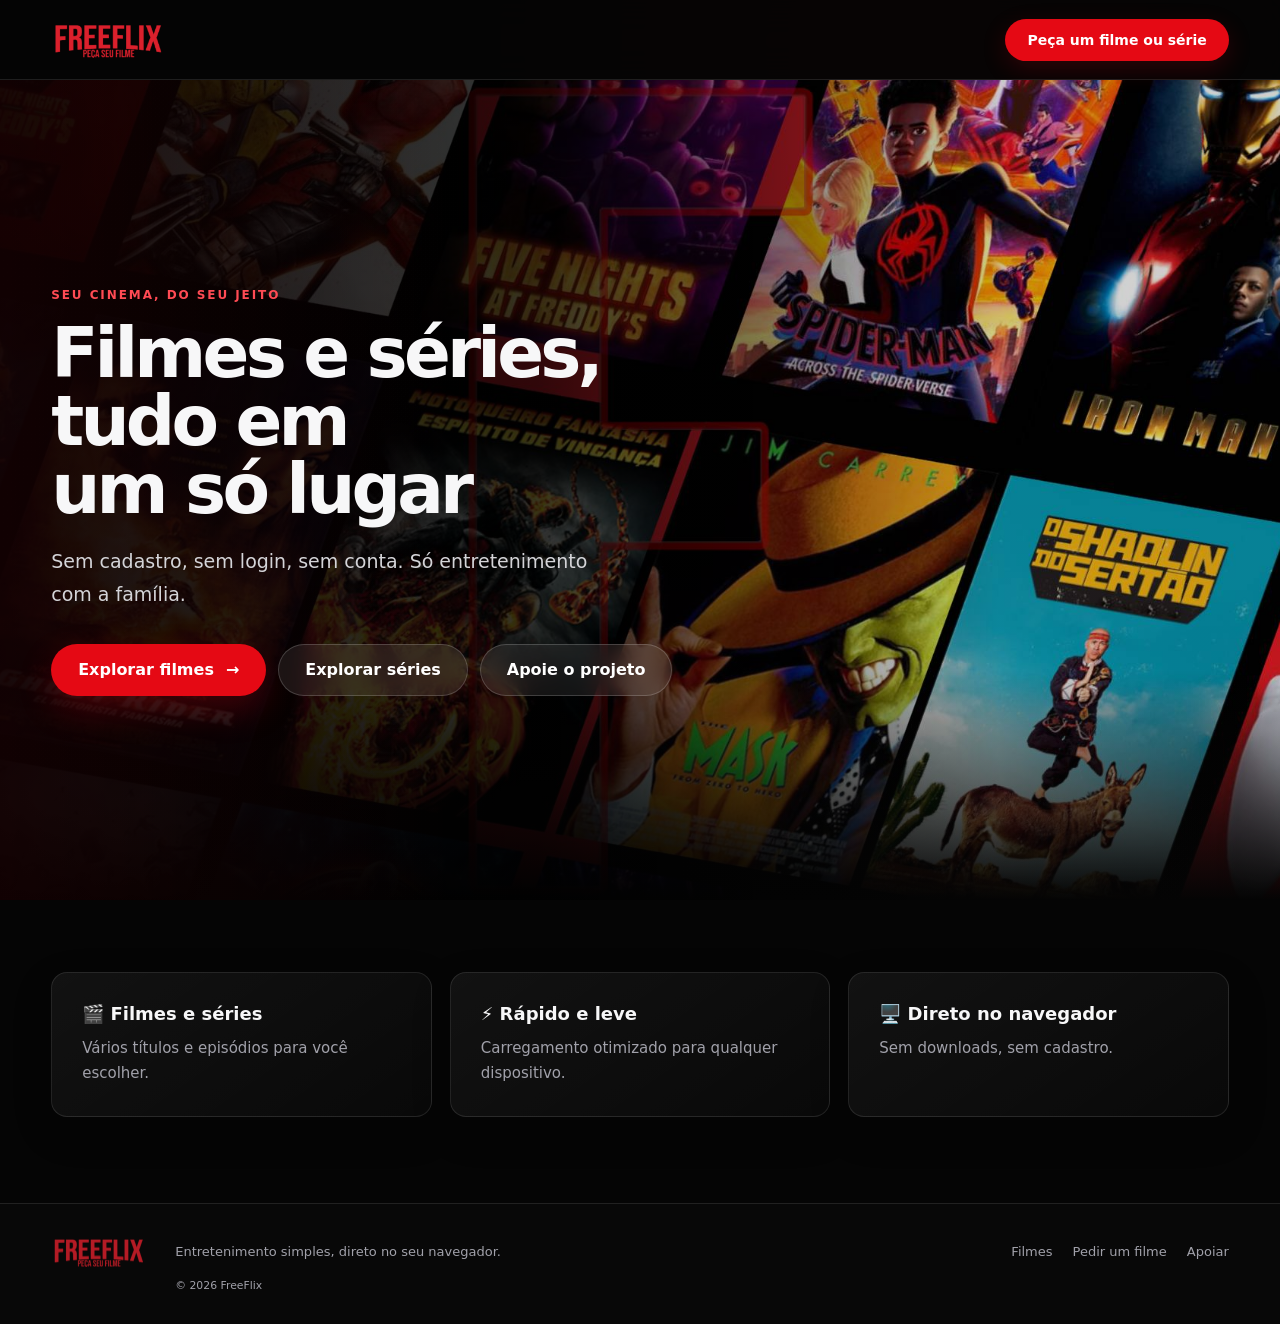
<file: index.html>
<!DOCTYPE html>

<html lang="pt-BR">
<head>
<meta charset="utf-8"/>
<meta content="width=device-width, initial-scale=1.0" name="viewport"/>
<title>FreeFlix | Filmes e Séries Online</title>
<meta name="description" content="Encontre filmes e séries para assistir online no FreeFlix, sem cadastro e direto no navegador."/>
<!-- FAVICON -->

<link href="assets/css/base.css" rel="stylesheet"/><link href="assets/css/header.css" rel="stylesheet"/><link href="assets/css/index.css" rel="stylesheet"/><link href="assets/css/footer.css" rel="stylesheet"/><link href="favicon.ico" rel="icon" type="image/x-icon"/></head>
<body data-page="index"><a class="skip-link" href="#conteudo">Ir para o conteúdo</a><div id="header-slot"></div>

<main id="conteudo"><section class="hero">
<div class="hero-content">
<span class="eyebrow">Seu cinema, do seu jeito</span>
<h1>Filmes e séries, tudo em um só lugar</h1>
<p>
        Sem cadastro, sem login, sem conta.
        Só entretenimento com a família.
      </p>
<div class="hero-buttons">
<a class="button-primary" href="filmes.html">Explorar filmes <span aria-hidden="true">→</span></a>
<a class="button-secondary" href="series.html">Explorar séries</a>
<a class="button-secondary" href="apoio.html">Apoie o projeto</a>
</div>
</div>
</section></main>
<section class="info">
<div>
<h3>🎬 Filmes e séries</h3>
<p>Vários títulos e episódios para você escolher.</p>
</div>
<div>
<h3>⚡ Rápido e leve</h3>
<p>Carregamento otimizado para qualquer dispositivo.</p>
</div>
<div>
<h3>🖥️ Direto no navegador</h3>
<p>Sem downloads, sem cadastro.</p>
</div>
</section>

<div id="footer-slot"></div><script src="assets/js/include.js"></script></body>
</html>
</file>
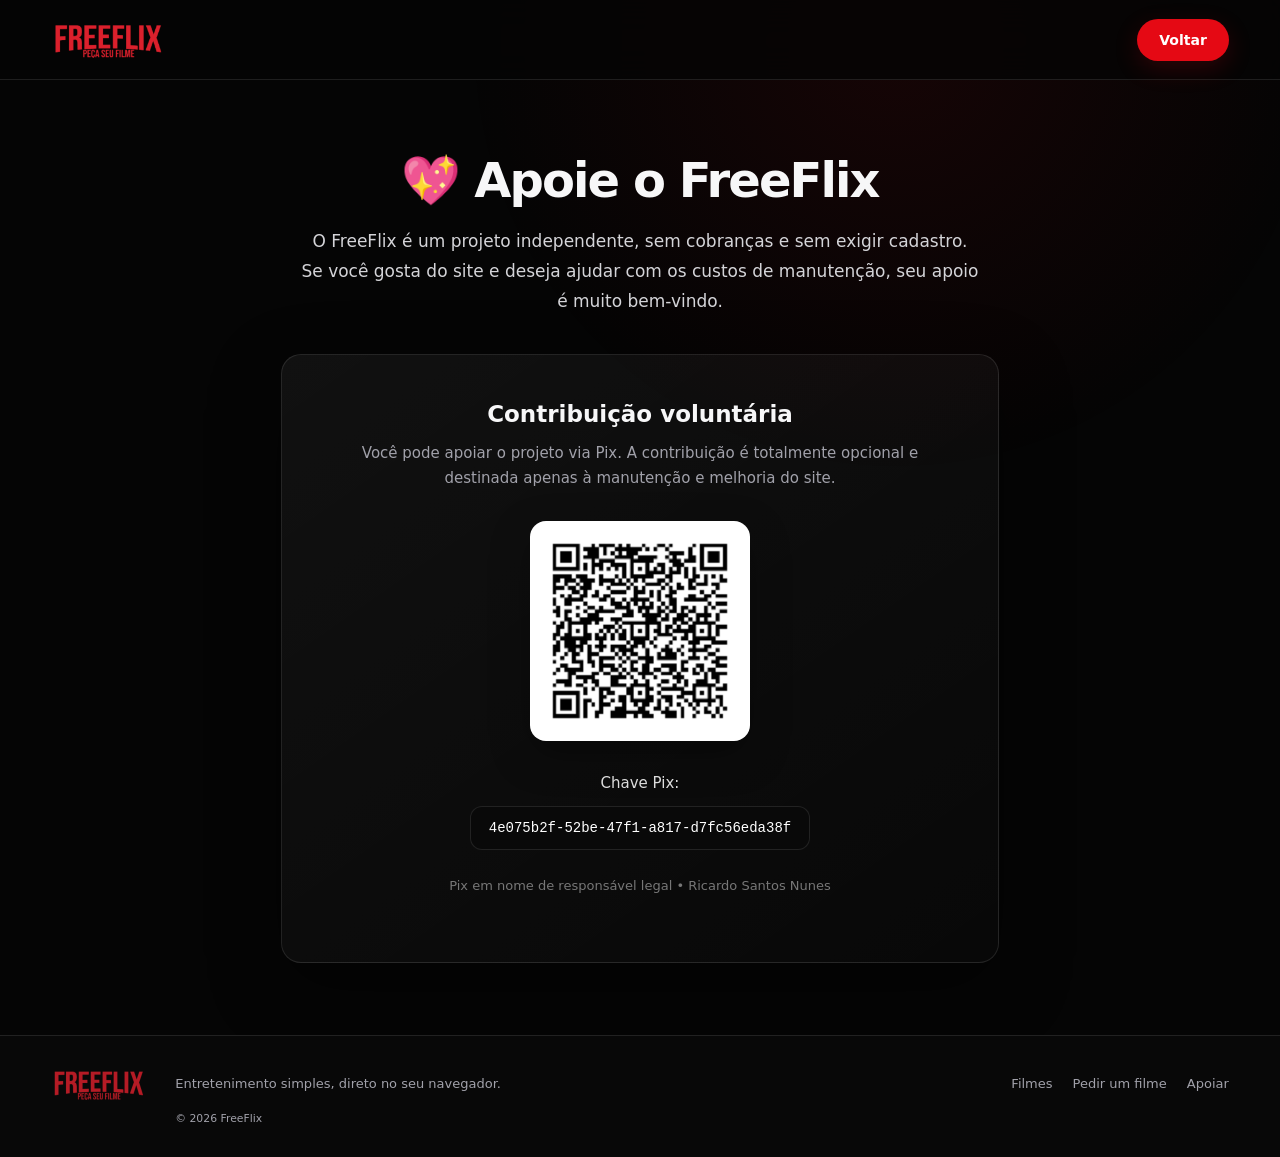
<file: apoio.html>
<!DOCTYPE html>

<html lang="pt-BR">
<head>
<meta charset="utf-8"/>
<meta content="width=device-width, initial-scale=1.0" name="viewport"/>
<title>Apoie o FreeFlix</title>
<meta name="description" content="Ajude voluntariamente na manutenção e melhoria do projeto FreeFlix."/>
<!-- FAVICON -->
<link href="assets/css/base.css" rel="stylesheet"/><link href="assets/css/header.css" rel="stylesheet"/><link href="assets/css/apoio.css" rel="stylesheet"/><link href="assets/css/footer.css" rel="stylesheet"/><link href="favicon.ico" rel="icon" type="image/x-icon"/></head>
<body data-page="apoio"><a class="skip-link" href="#conteudo">Ir para o conteúdo</a><div id="header-slot"></div>
<main class="content" id="conteudo">
<h1>💖 Apoie o FreeFlix</h1>
<p>
      O FreeFlix é um projeto independente,
      sem cobranças e sem exigir cadastro.
      Se você gosta do site e deseja ajudar com os custos de manutenção,
      seu apoio é muito bem-vindo.
    </p>
<div class="support-box">
<h2>Contribuição voluntária</h2>
<p>
        Você pode apoiar o projeto via Pix.
        A contribuição é totalmente opcional e destinada apenas
        à manutenção e melhoria do site.
      </p>
<img alt="QR Code Pix para apoiar o FreeFlix" class="qr" src="assets/img/pix-qrcode.png" width="220" height="220"/>
<p style="color:#ddd; margin-bottom:10px;">Chave Pix:</p>
<div class="pix-key">
        4e075b2f-52be-47f1-a817-d7fc56eda38f
      </div>
<p style="font-size:13px; color:#777; margin-top:25px;">
        Pix em nome de responsável legal • Ricardo Santos Nunes
      </p>
</div>
</main>
<div id="footer-slot"></div><script src="assets/js/include.js"></script></body>
</html>
</file>
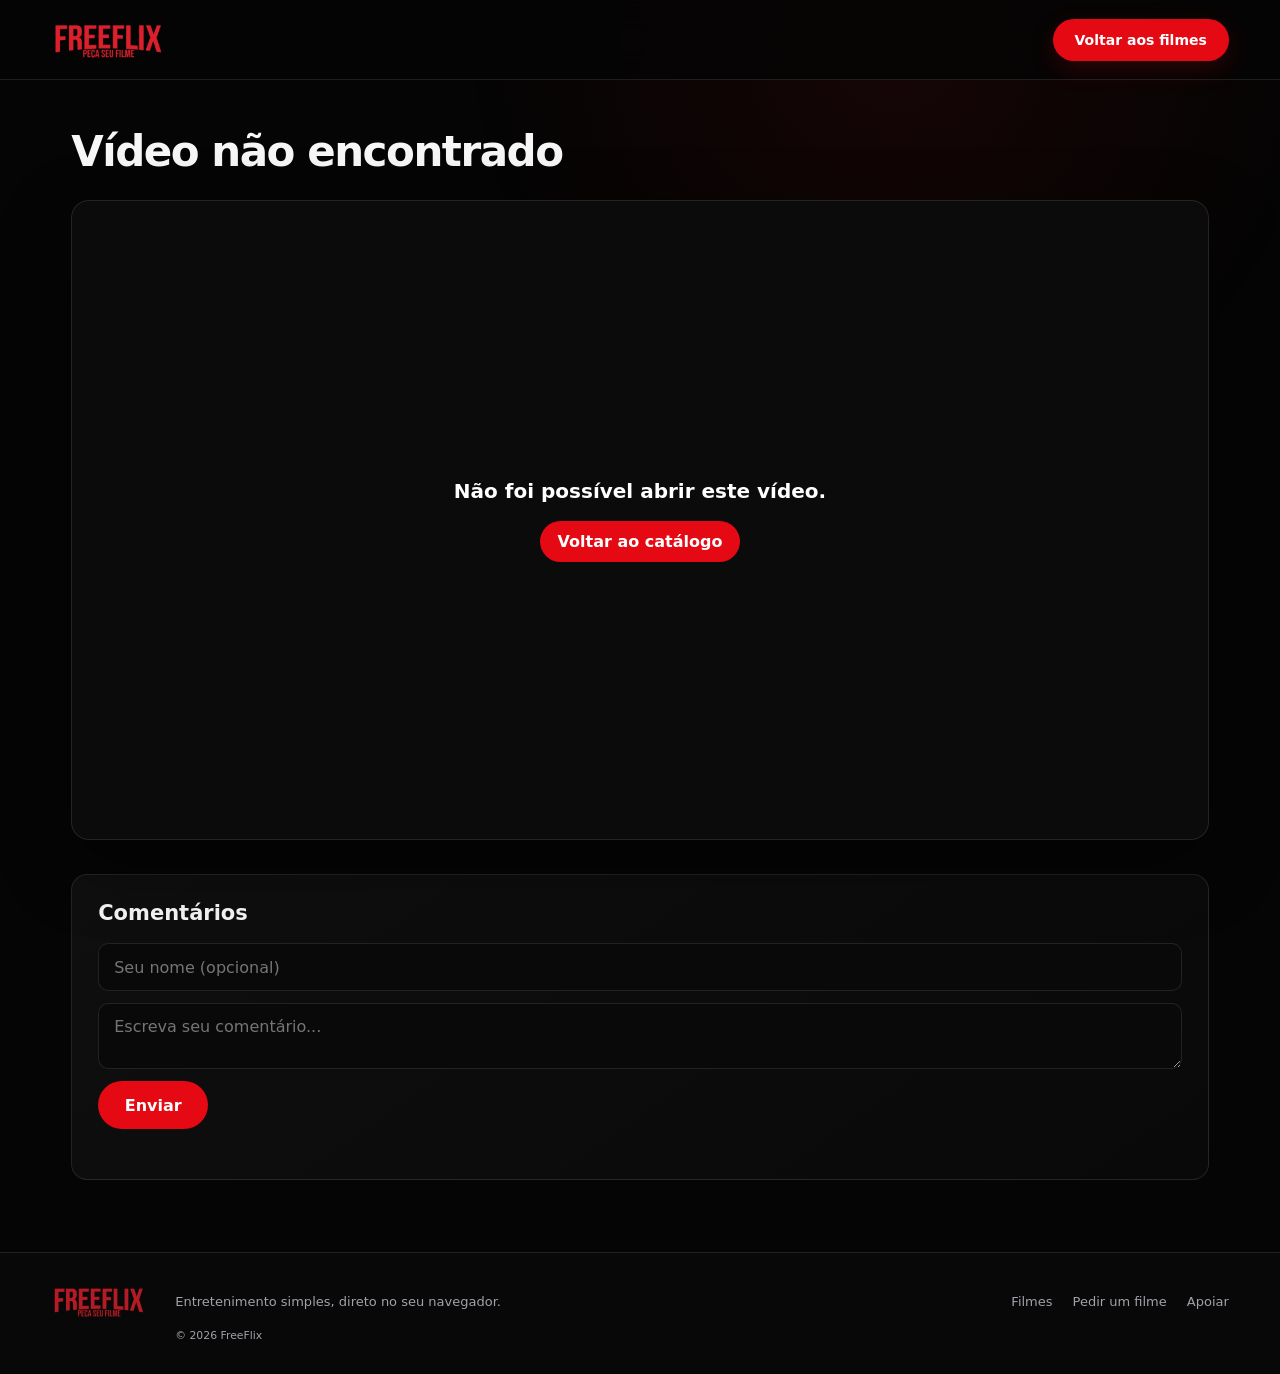
<file: player.html>
<!DOCTYPE html>

<html lang="pt-BR">
<head>
<meta charset="utf-8"/>
<meta content="width=device-width, initial-scale=1.0" name="viewport"/>
<title>Player | FreeFlix</title>
<meta name="description" content="Assista ao título selecionado no player do FreeFlix."/>

<link href="assets/css/base.css" rel="stylesheet"/><link href="assets/css/header.css" rel="stylesheet"/><link href="assets/css/player.css" rel="stylesheet"/><link href="assets/css/footer.css" rel="stylesheet"/><link href="favicon.ico" rel="icon" type="image/x-icon"/></head>
<body data-page="player"><a class="skip-link" href="#conteudo">Ir para o player</a><div id="header-slot"></div>

<main class="hero" id="conteudo">
<h1 class="titulo-filme" id="tituloFilme">Carregando...</h1>
<div class="player-wrapper">
<iframe allow="autoplay; encrypted-media; fullscreen; picture-in-picture" allowfullscreen id="playerIframe" name="Player" referrerpolicy="strict-origin-when-cross-origin" scrolling="no" title="Player de vídeo"></iframe>
</div>
<div class="comentarios-box">
<h2 class="comentarios-titulo">Comentários</h2>
<div class="comentarios-form">
<input id="nomeComentario" maxlength="25" placeholder="Seu nome (opcional)" type="text"/>
<textarea id="textoComentario" maxlength="300" placeholder="Escreva seu comentário..."></textarea>
<button id="btnEnviarComentario">Enviar</button>
</div>
<div class="comentarios-lista" id="listaComentarios"></div>
</div>
</main>

<div id="footer-slot"></div>
<script src="assets/js/include.js?v=4"></script>
<script type="module" src="assets/js/player.js?v=4"></script>
</body>
</html>
</file>
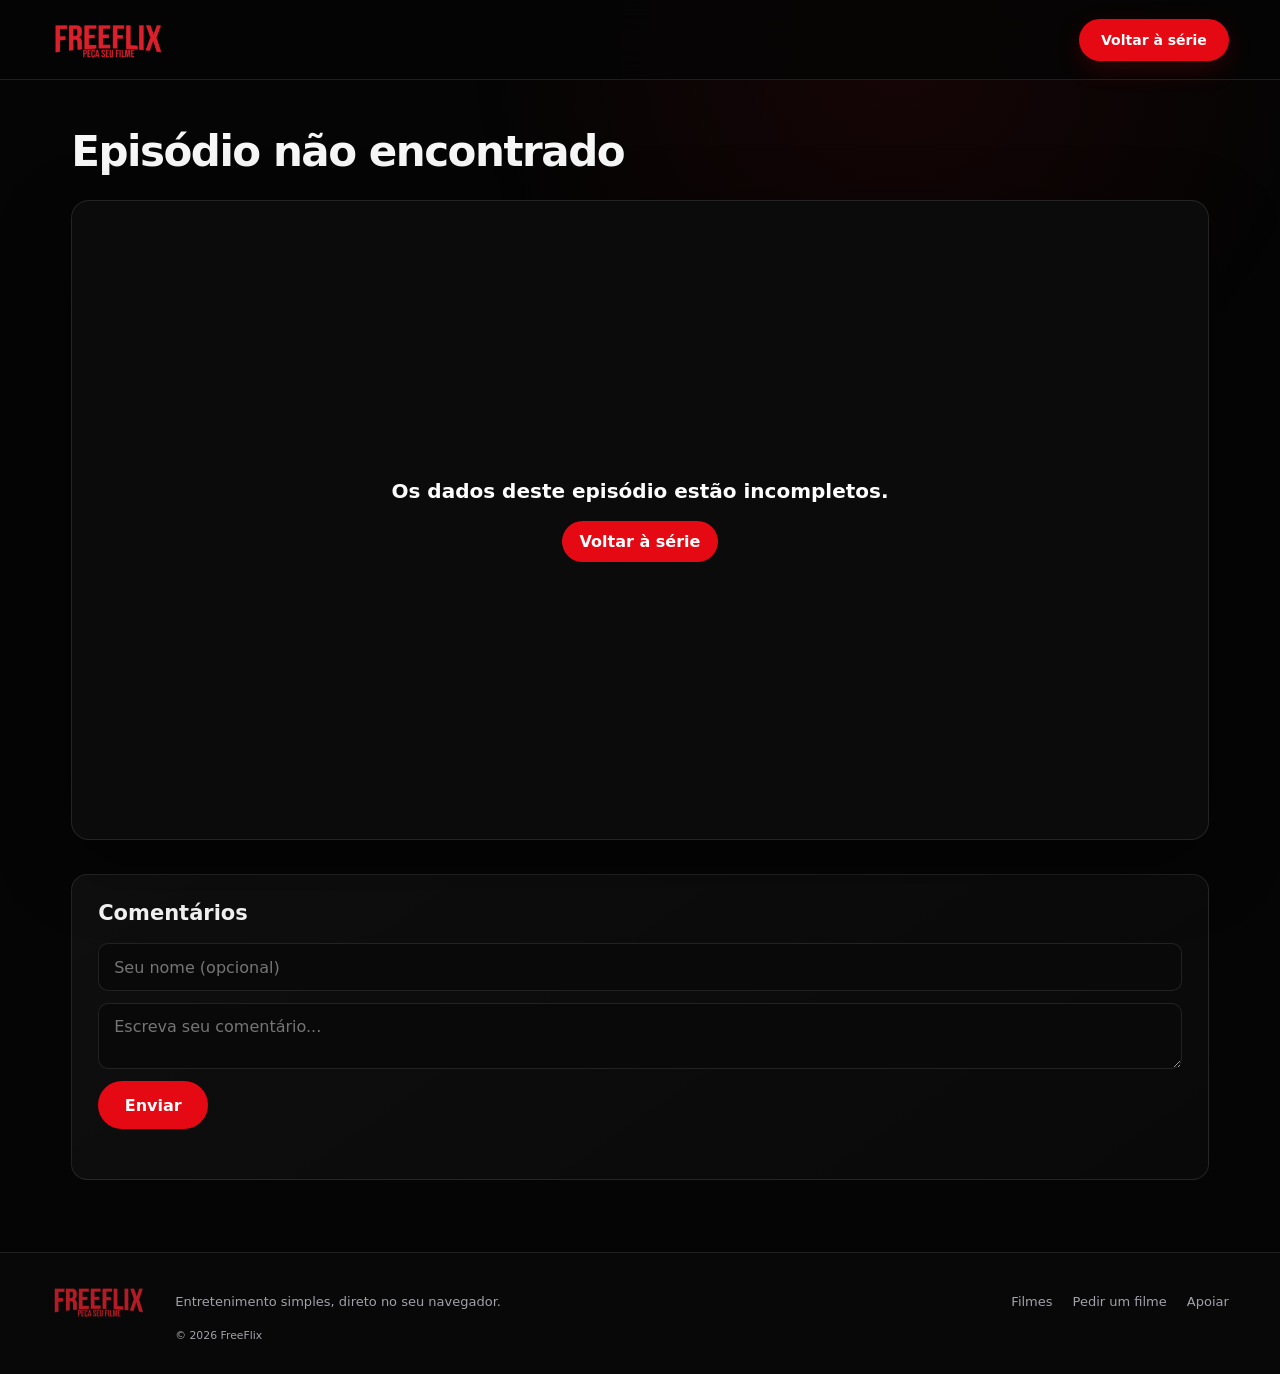
<file: serie-player.html>
<!DOCTYPE html>
<html lang="pt-BR">
<head>
<meta charset="utf-8"/>
<meta content="width=device-width, initial-scale=1.0" name="viewport"/>
<title>Player de série | FreeFlix</title>
<meta name="description" content="Assista ao episódio selecionado no player de séries do FreeFlix."/>
<link href="assets/css/base.css" rel="stylesheet"/>
<link href="assets/css/header.css" rel="stylesheet"/>
<link href="assets/css/player.css" rel="stylesheet"/>
<link href="assets/css/footer.css" rel="stylesheet"/>
<link href="favicon.ico" rel="icon" type="image/x-icon"/>
</head>
<body data-page="serie-player">
<a class="skip-link" href="#conteudo">Ir para o player</a>
<div id="header-slot"></div>

<main class="hero" id="conteudo">
  <h1 class="titulo-filme" id="tituloFilme">Carregando...</h1>
  <div class="player-wrapper">
    <iframe allow="autoplay; encrypted-media; fullscreen; picture-in-picture" allowfullscreen id="playerIframe" name="Player" referrerpolicy="strict-origin-when-cross-origin" scrolling="no" title="Player do episódio"></iframe>
  </div>
  <div class="comentarios-box">
    <h2 class="comentarios-titulo">Comentários</h2>
    <div class="comentarios-form">
      <input id="nomeComentario" maxlength="25" placeholder="Seu nome (opcional)" type="text"/>
      <textarea id="textoComentario" maxlength="300" placeholder="Escreva seu comentário..."></textarea>
      <button id="btnEnviarComentario">Enviar</button>
    </div>
    <div class="comentarios-lista" id="listaComentarios"></div>
  </div>
</main>

<div id="footer-slot"></div>
<script src="assets/js/include.js?v=4"></script>
<script src="assets/js/serie-player.js?v=4"></script>
</body>
</html>
</file>
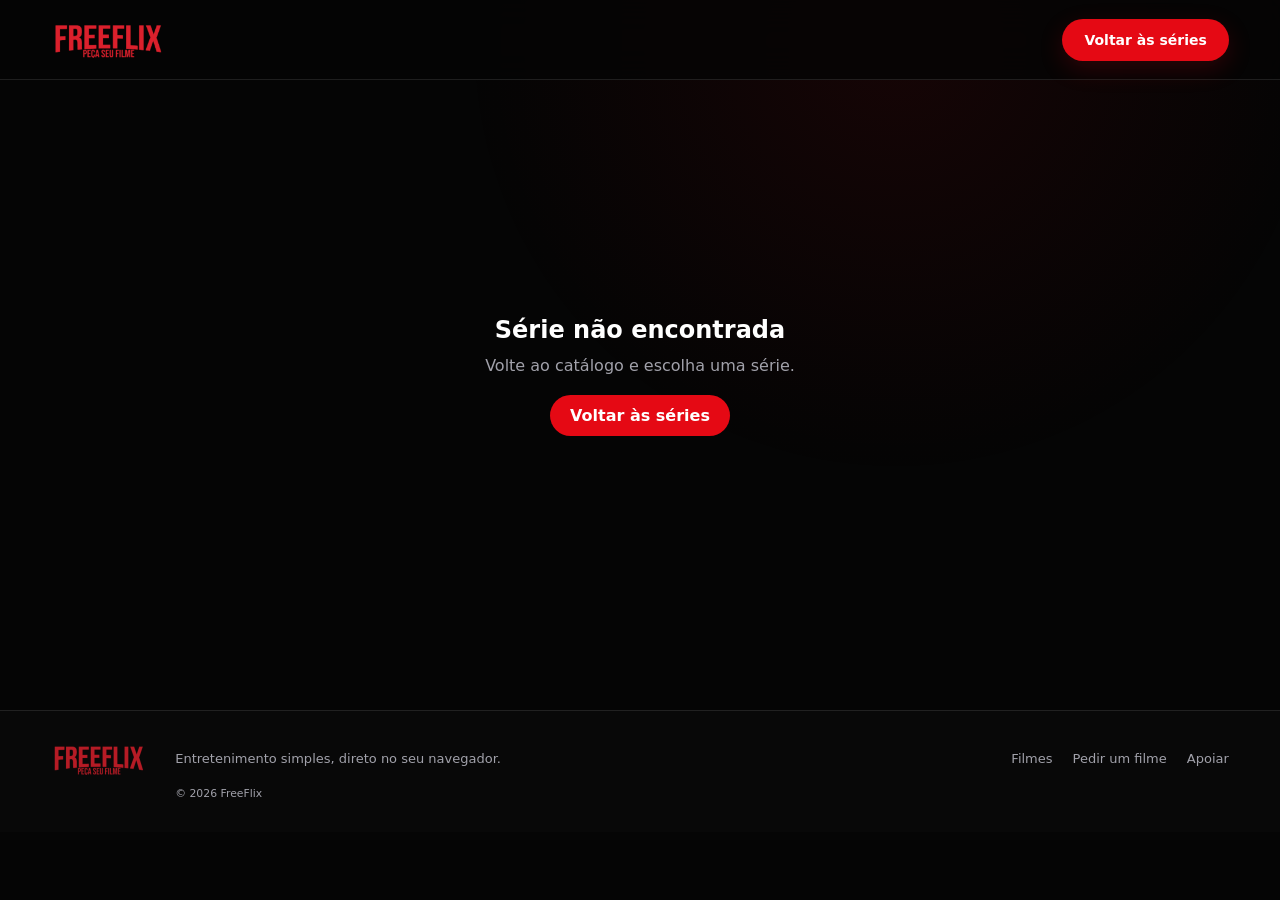
<file: serie.html>
<!DOCTYPE html>
<html lang="pt-BR">
<head>
<meta charset="utf-8"/>
<meta content="width=device-width, initial-scale=1.0" name="viewport"/>
<title>Série | FreeFlix</title>
<meta name="description" content="Escolha uma temporada e um episódio para assistir no FreeFlix."/>
<link href="assets/css/base.css" rel="stylesheet"/>
<link href="assets/css/header.css" rel="stylesheet"/>
<link href="assets/css/serie.css" rel="stylesheet"/>
<link href="assets/css/footer.css" rel="stylesheet"/>
<link href="favicon.ico" rel="icon" type="image/x-icon"/>
</head>
<body data-page="serie">
<a class="skip-link" href="#conteudo">Ir para os episódios</a>
<div id="header-slot"></div>
<main id="conteudo" class="serie-page" aria-live="polite" aria-busy="true">
  <div class="serie-loading">Carregando série…</div>
</main>
<div id="footer-slot"></div>
<script src="assets/js/include.js?v=4"></script>
<script src="assets/js/serie.js?v=4"></script>
</body>
</html>
</file>
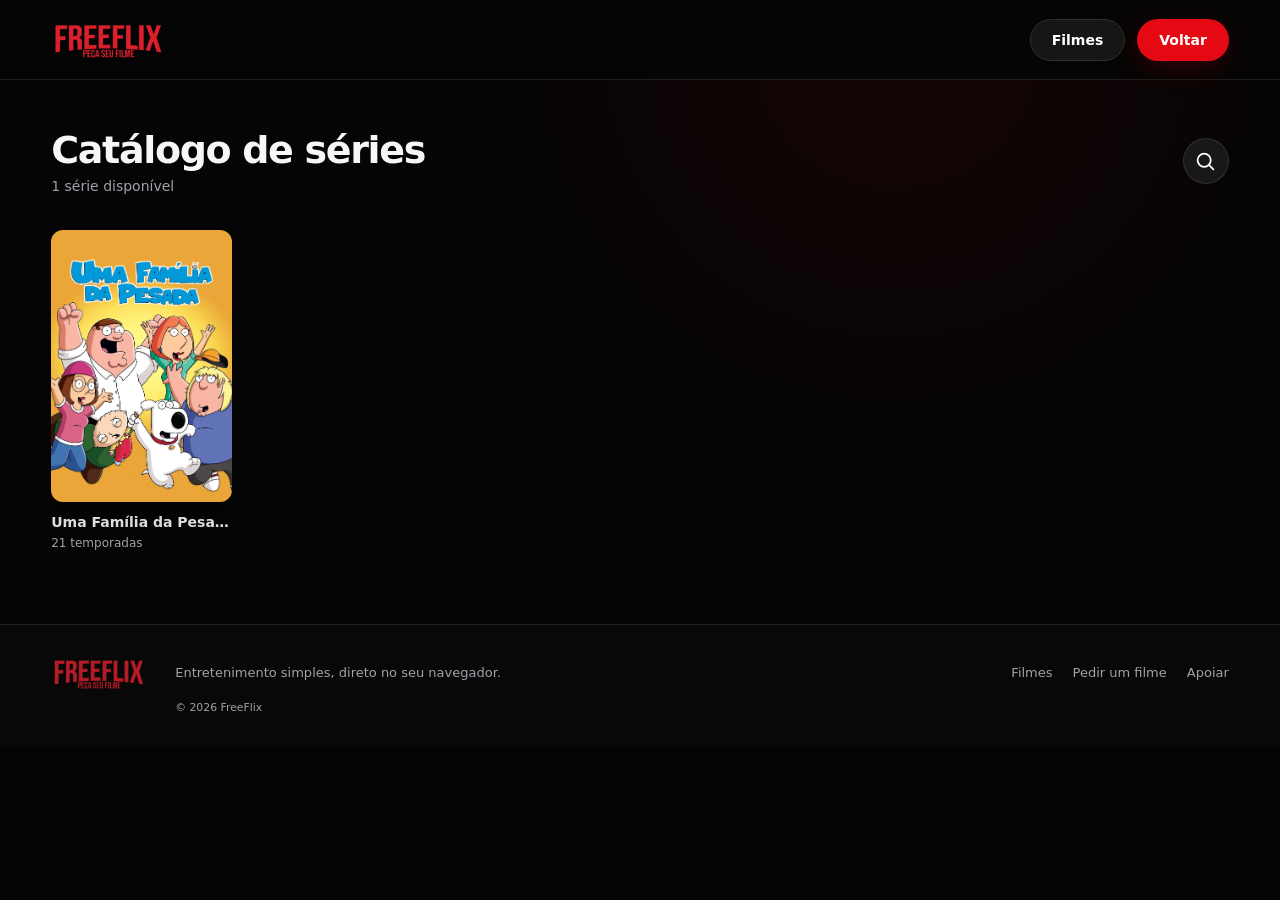
<file: series.html>
<!DOCTYPE html>
<html lang="pt-BR">
<head>
<meta charset="utf-8"/>
<meta content="width=device-width, initial-scale=1.0" name="viewport"/>
<title>FreeFlix | Séries</title>
<meta name="description" content="Explore o catálogo de séries do FreeFlix e escolha uma temporada para assistir."/>
<link href="assets/css/base.css" rel="stylesheet"/>
<link href="assets/css/header.css" rel="stylesheet"/>
<link href="assets/css/filmes.css" rel="stylesheet"/>
<link href="assets/css/footer.css" rel="stylesheet"/>
<link href="favicon.ico" rel="icon" type="image/x-icon"/>
</head>
<body data-page="series">
<a class="skip-link" href="#catalogo">Ir para o catálogo</a>
<div id="header-slot"></div>
<main id="catalogo">
  <div class="filmes-top">
    <div>
      <h1 class="page-title">Catálogo de séries</h1>
      <p class="page-subtitle" id="resultCount">Carregando catálogo…</p>
    </div>
    <div class="search-inline" aria-label="Pesquisar séries">
      <input id="searchInput" class="search-input" type="search" placeholder="Pesquisar série..." autocomplete="off" inputmode="search"/>
      <button class="search-btn" id="searchBtn" type="button" aria-label="Abrir ou fechar pesquisa" aria-expanded="false" aria-controls="searchInput">
        <svg class="search-icon" viewBox="0 0 24 24" aria-hidden="true" focusable="false">
          <path d="M10.5 18a7.5 7.5 0 1 1 0-15 7.5 7.5 0 0 1 0 15Z" fill="none" stroke="currentColor" stroke-width="2" stroke-linecap="round"/>
          <path d="M16.4 16.4 21 21" fill="none" stroke="currentColor" stroke-width="2" stroke-linecap="round"/>
        </svg>
      </button>
    </div>
  </div>
  <section class="grid" aria-live="polite" aria-busy="true"></section>
</main>
<div id="footer-slot"></div>
<script src="assets/js/include.js"></script>
<script src="assets/js/series.js"></script>
</body>
</html>
</file>
<file: assets/css/base.css>
/* FreeFlix — base visual */
:root{--header-h:80px;--pad-x:clamp(20px,4vw,64px);--red:#e50914;--red-dark:#b20710;--surface:#111113;--surface-soft:#18181b;--border:rgba(255,255,255,.1);--muted:#a1a1aa;--text:#f7f7f8;--shadow:0 24px 70px rgba(0,0,0,.45);--radius:16px}
*,*::before,*::after{box-sizing:border-box}html{height:100%;scroll-behavior:smooth}body{min-height:100%;margin:0;padding-top:var(--header-h);background:#050505;color:var(--text);overflow-x:hidden;font-family:Inter,ui-sans-serif,system-ui,-apple-system,BlinkMacSystemFont,"Segoe UI",sans-serif;-webkit-font-smoothing:antialiased}body::before{content:"";position:fixed;inset:0;z-index:-1;pointer-events:none;background:radial-gradient(circle at 70% 5%,rgba(229,9,20,.08),transparent 27rem)}a{color:inherit}.container{max-width:1200px;margin-inline:auto}button,input,textarea{font:inherit}img{max-width:100%}::selection{background:var(--red);color:#fff}:focus-visible{outline:3px solid rgba(255,55,65,.75);outline-offset:3px}.skip-link{position:fixed;top:10px;left:12px;z-index:2000;transform:translateY(-160%);padding:10px 14px;border-radius:8px;background:#fff;color:#000;font-weight:700;text-decoration:none;transition:transform .15s}.skip-link:focus{transform:translateY(0)}
@media(max-width:768px){:root{--header-h:64px;--pad-x:20px}}@media(prefers-reduced-motion:reduce){html{scroll-behavior:auto}*,*::before,*::after{animation-duration:.01ms!important;animation-iteration-count:1!important;transition-duration:.01ms!important}}

/* Mobile e Smart TV */
@media(max-width:768px){:root{--pad-x:16px}body{-webkit-text-size-adjust:100%;touch-action:manipulation}}
@media(min-width:1600px){:root{--header-h:96px;--pad-x:clamp(64px,5vw,110px)}body{font-size:18px}:focus-visible{outline:5px solid #fff;outline-offset:6px}}

/* Escala compacta para telas grandes */
@media(min-width:1600px){:root{--header-h:82px;--pad-x:clamp(44px,4vw,78px)}body{font-size:16px}}
</file>
<file: assets/css/header.css>
.site-header{position:fixed;inset:0 0 auto;height:var(--header-h);z-index:999;background:rgba(5,5,5,.82);border-bottom:1px solid var(--border);backdrop-filter:blur(18px);-webkit-backdrop-filter:blur(18px)}
.header-inner{height:100%;padding-inline:var(--pad-x);display:flex;align-items:center;justify-content:space-between;gap:16px;max-width:1500px;margin:auto}
.brand{display:inline-flex;border-radius:6px}
.brand img{display:block;width:auto;height:38px;object-fit:contain}
.header-actions{display:flex;align-items:center;gap:12px}
.btn-top{display:inline-flex;align-items:center;justify-content:center;min-height:42px;padding:10px 21px;border:1px solid transparent;border-radius:999px;background:var(--red);box-shadow:0 8px 25px rgba(229,9,20,.18);color:#fff;font-size:14px;font-weight:750;line-height:1;text-decoration:none;white-space:nowrap;transition:transform .2s,background .2s,box-shadow .2s}
.btn-top:hover{background:#f20d19;box-shadow:0 10px 30px rgba(229,9,20,.32);transform:translateY(-1px)}
.btn-top-secondary{border-color:var(--border);background:rgba(255,255,255,.07);box-shadow:none}
.btn-top-secondary:hover{background:rgba(255,255,255,.13);box-shadow:none}
@media(max-width:768px){.brand img{height:31px}
.btn-top{min-height:38px;padding:8px 15px;font-size:12px}
}

@media(max-width:768px){.btn-top{min-height:44px}}
@media(min-width:1600px){
  .header-inner{max-width:1800px}
  .brand img{height:50px}
  .btn-top{min-height:58px;padding:14px 30px;font-size:19px}
  .header-actions{gap:20px}
}

/* Cabeçalho compacto em TV */
@media(min-width:1600px){
  .header-inner{max-width:1680px}
  .brand img{height:40px}
  .btn-top{min-height:46px;padding:11px 22px;font-size:15px}
  .header-actions{gap:14px}
}
</file>
<file: assets/css/index.css>
.hero{position:relative;min-height:calc(100svh - var(--header-h));display:flex;align-items:center;padding:72px max(var(--pad-x),calc((100vw - 1400px)/2));isolation:isolate;background:linear-gradient(90deg,rgba(0,0,0,.97) 0%,rgba(0,0,0,.78) 42%,rgba(0,0,0,.18) 78%),linear-gradient(0deg,#050505 0%,transparent 28%),url("../img/fundo.jpg") center 32%/cover no-repeat}.hero::after{content:"";position:absolute;inset:0;z-index:-1;background:linear-gradient(90deg,rgba(229,9,20,.16),transparent 35%);mix-blend-mode:screen;opacity:.45}.hero-content{max-width:670px}.eyebrow{display:inline-block;margin-bottom:18px;color:#ff4b54;font-size:12px;font-weight:850;letter-spacing:.16em;text-transform:uppercase}.hero h1{max-width:650px;margin:0 0 22px;font-size:clamp(42px,5.4vw,76px);line-height:.98;letter-spacing:-.055em;text-wrap:balance}.hero p{max-width:580px;margin:0 0 34px;color:#d4d4d8;font-size:clamp(16px,1.5vw,19px);line-height:1.7}.hero-buttons{display:flex;gap:12px;flex-wrap:wrap}.hero-buttons a{display:inline-flex;align-items:center;justify-content:center;gap:12px;min-height:52px;padding:14px 26px;border:1px solid transparent;border-radius:999px;color:#fff;font-weight:780;text-decoration:none;transition:transform .2s,background .2s,border-color .2s}.hero-buttons a:hover{transform:translateY(-2px)}.button-primary{background:var(--red);box-shadow:0 14px 34px rgba(229,9,20,.24)}.button-primary:hover{background:#f20d19}.button-secondary{background:rgba(255,255,255,.08);border-color:rgba(255,255,255,.18)!important;backdrop-filter:blur(10px)}.button-secondary:hover{background:rgba(255,255,255,.14)}.info{display:grid;grid-template-columns:repeat(3,1fr);gap:18px;max-width:1400px;margin:auto;padding:72px var(--pad-x) 86px}.info div{padding:30px;border:1px solid var(--border);border-radius:var(--radius);background:linear-gradient(145deg,rgba(255,255,255,.055),rgba(255,255,255,.018));box-shadow:0 14px 40px rgba(0,0,0,.16)}.info h3{margin:0 0 12px;font-size:18px}.info p{margin:0;color:var(--muted);font-size:15px;line-height:1.65}@media(max-width:800px){.hero{min-height:650px;padding:72px var(--pad-x);text-align:left;background-position:62% center}.hero::before{content:"";position:absolute;inset:0;z-index:-1;background:rgba(0,0,0,.25)}.hero h1{font-size:clamp(38px,12vw,54px)}.hero-buttons a{flex:1;min-width:155px}.info{grid-template-columns:1fr;padding-block:52px;gap:14px}}
</file>
<file: assets/css/footer.css>
.site-footer{border-top:1px solid var(--border);background:#080808}.footer-inner{max-width:1400px;margin:auto;padding:32px var(--pad-x);display:grid;grid-template-columns:auto 1fr auto;align-items:center;gap:12px 28px;color:var(--muted);font-size:13px}.footer-brand{display:inline-flex}.footer-brand img{display:block;width:96px;height:auto;opacity:.82}.footer-inner p,.footer-inner small{margin:0}.footer-inner nav{display:flex;justify-content:flex-end;gap:20px}.footer-inner nav a{text-decoration:none;transition:color .2s}.footer-inner nav a:hover{color:#fff}.footer-inner small{grid-column:2/4}@media(max-width:700px){.footer-inner{grid-template-columns:1fr;text-align:center}.footer-brand{justify-self:center}.footer-inner nav{justify-content:center;flex-wrap:wrap}.footer-inner small{grid-column:auto}}
</file>
<file: assets/css/apoio.css>
.content{width:min(820px,100%);margin:auto;padding:72px var(--pad-x);text-align:center}.content h1{margin:0 0 18px;font-size:clamp(32px,5vw,48px);letter-spacing:-.04em}.content>p{max-width:680px;margin:0 auto 30px;color:#d4d4d8;font-size:17px;line-height:1.75}.support-box{margin-top:38px;padding:clamp(26px,5vw,46px);border:1px solid var(--border);border-radius:20px;background:linear-gradient(145deg,rgba(255,255,255,.05),rgba(255,255,255,.015));box-shadow:var(--shadow)}.support-box h2{margin:0 0 14px;font-size:23px}.support-box p{margin:0 auto 20px;color:var(--muted);font-size:15px;line-height:1.65}.qr{display:block;width:220px;max-width:70%;height:auto;margin:30px auto;padding:10px;border-radius:16px;background:#fff;box-shadow:0 14px 38px rgba(0,0,0,.35)}.pix-key{display:inline-block;max-width:100%;padding:13px 18px;border:1px solid var(--border);border-radius:12px;background:#090909;color:#fff;font-family:ui-monospace,SFMono-Regular,Consolas,monospace;font-size:14px;overflow-wrap:anywhere}@media(max-width:768px){.content{padding-block:48px}.content>p{font-size:16px}}
</file>
<file: assets/css/player.css>
.hero{width:100%;max-width:1240px;margin:auto;padding:48px var(--pad-x) 72px}
.titulo-filme{margin:0 0 24px;font-size:clamp(26px,4vw,42px);line-height:1.15;letter-spacing:-.035em}
.player-wrapper{position:relative;width:100%;padding-top:56.25%;overflow:hidden;margin-bottom:30px;border:1px solid var(--border);border-radius:18px;background:#0b0b0b;box-shadow:var(--shadow)}
.player-wrapper iframe{position:absolute;inset:0;width:100%;height:100%;border:0}
.player-error{position:absolute;inset:0;display:flex;flex-direction:column;align-items:center;justify-content:center;gap:18px;padding:24px;text-align:center;color:var(--muted)}
.player-error strong{color:#fff;font-size:20px}
.player-error a{padding:11px 18px;border-radius:999px;background:var(--red);color:#fff;font-weight:700;text-decoration:none}
.comentarios-box{width:100%;margin-top:34px;padding:26px;border:1px solid var(--border);border-radius:var(--radius);background:linear-gradient(145deg,rgba(255,255,255,.045),rgba(255,255,255,.018))}
.comentarios-titulo{margin:0 0 18px;font-size:21px}
.comentarios-form{display:flex;flex-direction:column;gap:12px;margin-bottom:24px}
.comentarios-form input,.comentarios-form textarea{width:100%;padding:13px 15px;border:1px solid var(--border);border-radius:10px;background:#090909;color:#fff;transition:border-color .2s,box-shadow .2s}
.comentarios-form input:focus,.comentarios-form textarea:focus{outline:none;border-color:rgba(229,9,20,.7);box-shadow:0 0 0 4px rgba(229,9,20,.1)}
.comentarios-form textarea{min-height:110px;resize:vertical}
.comentarios-form button{align-self:flex-start;min-width:110px;padding:11px 20px;border:0;border-radius:999px;background:var(--red);color:#fff;font-weight:750;cursor:pointer;transition:background .2s,transform .2s}
.comentarios-form button:hover{background:#f20d19;transform:translateY(-1px)}
.comentarios-form button:disabled{opacity:.55;cursor:wait}
.comentarios-lista{display:flex;flex-direction:column;gap:12px}
.comentario-item{padding:15px;border:1px solid var(--border);border-radius:11px;background:#0a0a0a}
.comentario-topo{display:flex;justify-content:space-between;gap:16px;margin-bottom:7px;color:var(--muted);font-size:12px}
.comentario-nome{color:#fff;font-weight:750}
.comentario-texto{color:#ddd;font-size:14px;line-height:1.55;white-space:pre-wrap;overflow-wrap:anywhere}
@media(max-width:700px){.hero{padding-top:30px}
.comentarios-box{padding:19px}
.comentario-topo{flex-direction:column;gap:3px}
}

/* Player responsivo para celular e televisão */
.player-wrapper{padding-top:0;aspect-ratio:16/9}
.comentarios-form input,.comentarios-form textarea,.comentarios-form button{min-height:48px}
@media(max-width:700px){
  .hero{padding:24px 0 48px}
  .titulo-filme{padding-inline:var(--pad-x);margin-bottom:18px}
  .player-wrapper{border-radius:0;border-inline:0;margin-bottom:24px}
  .comentarios-box{width:auto;margin-inline:var(--pad-x);padding:18px}
}
@media(min-width:1600px){
  .hero{max-width:1700px;padding-top:62px}
  .titulo-filme{font-size:54px;margin-bottom:32px}
  .player-wrapper{border-radius:24px}
  .comentarios-box{padding:36px}
  .comentarios-titulo{font-size:28px}
  .comentarios-form input,.comentarios-form textarea,.comentarios-form button{font-size:19px}
  .comentario-texto{font-size:18px}
}

/* Player compacto em TV */
@media(min-width:1600px){
  .hero{max-width:1380px;padding-top:40px;padding-bottom:56px}
  .titulo-filme{font-size:40px;margin-bottom:22px}
  .player-wrapper{border-radius:18px;margin-bottom:24px}
  .comentarios-box{padding:26px;margin-top:28px}
  .comentarios-titulo{font-size:22px}
  .comentarios-form input,.comentarios-form textarea,.comentarios-form button{font-size:16px}
  .comentario-texto{font-size:15px}
}
</file>
<file: assets/css/serie.css>
.serie-page{width:100%;max-width:1380px;min-height:70vh;margin:auto;padding:48px var(--pad-x) 80px}
.serie-loading,.serie-error{min-height:55vh;display:flex;align-items:center;justify-content:center;color:var(--muted)}
.serie-error{flex-direction:column;gap:12px;text-align:center}
.serie-error strong{color:#fff;font-size:24px}
.serie-error a{margin-top:8px;padding:11px 20px;border-radius:999px;background:var(--red);color:#fff;font-weight:750;text-decoration:none}
.serie-hero{display:grid;grid-template-columns:minmax(190px,260px) minmax(0,1fr);align-items:end;gap:clamp(28px,5vw,64px);padding:8px 0 52px;border-bottom:1px solid var(--border)}
.serie-cover{display:block;width:100%;aspect-ratio:2/3;object-fit:cover;border-radius:16px;background:#151515;box-shadow:0 24px 60px rgba(0,0,0,.55)}
.serie-copy{padding-bottom:10px}
.serie-label,.section-kicker{display:block;margin-bottom:12px;color:#ff4b54;font-size:12px;font-weight:850;letter-spacing:.15em;text-transform:uppercase}
.serie-copy h1{max-width:900px;margin:0 0 20px;font-size:clamp(38px,6vw,72px);line-height:1;letter-spacing:-.05em;text-wrap:balance}
.serie-meta{display:flex;flex-wrap:wrap;gap:9px;margin-bottom:16px;color:#d4d4d8;font-size:14px}
.serie-meta span{padding:7px 11px;border:1px solid var(--border);border-radius:999px;background:rgba(255,255,255,.04)}
.serie-genres{margin:0 0 14px;color:#fff;font-size:14px;font-weight:700}
.serie-synopsis{max-width:780px;margin:0;color:var(--muted);font-size:16px;line-height:1.75}
.episodes-section{padding-top:42px}
.episodes-heading{display:flex;align-items:flex-end;justify-content:space-between;gap:28px;margin-bottom:24px}
.episodes-heading h2{margin:0;font-size:clamp(26px,3vw,36px);letter-spacing:-.035em}
.season-tabs{display:flex;max-width:100%;gap:9px;overflow-x:auto;padding:4px 3px 8px;scrollbar-width:thin}
.season-btn{flex:none;min-height:42px;padding:9px 17px;border:1px solid var(--border);border-radius:999px;background:var(--surface-soft);color:#ddd;font-weight:700;cursor:pointer;transition:background .2s,border-color .2s,transform .2s}
.season-btn:hover{border-color:rgba(255,255,255,.25);transform:translateY(-1px)}
.season-btn.is-active{border-color:var(--red);background:var(--red);color:#fff}
.episode-list{display:grid;grid-template-columns:repeat(2,minmax(0,1fr));gap:12px}
.episode-card{display:grid;grid-template-columns:48px minmax(0,1fr) 40px;align-items:center;gap:15px;min-height:84px;padding:15px 17px;border:1px solid var(--border);border-radius:14px;background:linear-gradient(145deg,rgba(255,255,255,.055),rgba(255,255,255,.02));color:inherit;text-decoration:none;transition:border-color .2s,background .2s,transform .2s}
.episode-card:hover{border-color:rgba(229,9,20,.65);background:rgba(229,9,20,.07);transform:translateY(-2px)}
.episode-number{display:grid;width:44px;height:44px;place-items:center;border-radius:50%;background:#090909;color:#fff;font-size:14px;font-weight:850}
.episode-info{min-width:0;display:flex;flex-direction:column;gap:5px}
.episode-info strong{overflow:hidden;font-size:15px;text-overflow:ellipsis;white-space:nowrap}
.episode-info small{color:var(--muted);font-size:12px}
.episode-play{display:grid;width:36px;height:36px;place-items:center;padding-left:2px;border-radius:50%;background:var(--red);color:#fff;font-size:12px}
.episode-empty{grid-column:1/-1;padding:44px;border:1px dashed var(--border);border-radius:14px;color:var(--muted);text-align:center}
@media(max-width:760px){.serie-page{padding-top:28px;padding-bottom:54px}.serie-hero{grid-template-columns:110px minmax(0,1fr);align-items:center;gap:20px;padding-bottom:34px}.serie-cover{border-radius:11px}.serie-copy{padding:0}.serie-copy h1{margin-bottom:12px;font-size:clamp(28px,8vw,42px)}.serie-label{margin-bottom:8px}.serie-meta{gap:6px;margin-bottom:0}.serie-meta span{padding:5px 8px;font-size:11px}.serie-genres,.serie-synopsis{grid-column:1/-1}.serie-genres{margin-top:18px}.serie-synopsis{font-size:14px}.episodes-heading{align-items:flex-start;flex-direction:column}.season-tabs{width:100%}.episode-list{grid-template-columns:1fr}.episode-card{grid-template-columns:42px minmax(0,1fr) 36px;padding:13px}.episode-number{width:40px;height:40px}}
@media(min-width:1600px){.serie-page{max-width:1580px}.episode-list{grid-template-columns:repeat(3,minmax(0,1fr))}}
</file>
<file: assets/css/filmes.css>
.filmes-top{max-width:1500px;margin:auto;padding:48px var(--pad-x) 18px;display:flex;align-items:center;justify-content:space-between;gap:20px}
.page-title{margin:0 0 6px;font-size:clamp(26px,3vw,38px);letter-spacing:-.035em}
.page-subtitle{margin:0;color:var(--muted);font-size:14px}
.search-inline{display:flex;align-items:center;justify-content:flex-end;gap:9px;position:relative}
.search-input{width:0;height:46px;padding:0;opacity:0;pointer-events:none;border:1px solid var(--border);border-radius:999px;background:var(--surface-soft);color:var(--text);transition:width .22s,opacity .2s,padding .2s,border-color .2s}
.search-input::placeholder{color:#71717a}
.search-inline.is-open .search-input{width:min(360px,42vw);padding:0 17px;opacity:1;pointer-events:auto}
.search-input:focus{outline:none;border-color:rgba(229,9,20,.75);box-shadow:0 0 0 4px rgba(229,9,20,.1)}
.search-btn{width:46px;height:46px;flex:none;display:inline-flex;align-items:center;justify-content:center;border:1px solid var(--border);border-radius:50%;background:var(--surface-soft);color:#fff;cursor:pointer;transition:background .2s,transform .2s,border-color .2s}
.search-btn:hover{background:#242428;border-color:rgba(255,255,255,.2);transform:translateY(-1px)}
.search-icon{width:21px;height:21px}
.grid{max-width:1500px;min-height:45vh;margin:auto;padding:18px var(--pad-x) 74px;display:grid;grid-template-columns:repeat(auto-fill,minmax(155px,1fr));gap:28px 18px}
.card{position:relative;min-width:0;color:inherit;text-decoration:none;border-radius:12px;transition:transform .22s}
.card:hover{transform:translateY(-7px)}
.card:focus-visible{outline-offset:6px}
.capa{display:block;width:100%;aspect-ratio:2/3;object-fit:cover;border-radius:12px;background:#151515;box-shadow:0 14px 34px rgba(0,0,0,.42);transition:filter .2s,box-shadow .2s}
.card:hover .capa{filter:brightness(.68);box-shadow:0 22px 48px rgba(0,0,0,.58)}
.card-play{position:absolute;top:calc(50% - 28px);left:50%;display:grid;width:48px;height:48px;place-items:center;padding-left:3px;border:1px solid rgba(255,255,255,.25);border-radius:50%;background:rgba(229,9,20,.9);box-shadow:0 10px 30px rgba(0,0,0,.4);opacity:0;transform:translate(-50%,-35%) scale(.85);transition:opacity .2s,transform .2s}
.card:hover .card-play,.card:focus-visible .card-play{opacity:1;transform:translate(-50%,-50%) scale(1)}
.titulo{display:block;margin-top:11px;overflow:hidden;color:#ddd;font-size:14px;font-weight:650;line-height:1.35;text-overflow:ellipsis;white-space:nowrap}
.card-meta{display:block;margin-top:4px;color:var(--muted);font-size:12px}
.empty-state{grid-column:1/-1;min-height:300px;display:flex;flex-direction:column;align-items:center;justify-content:center;gap:8px;padding:40px;text-align:center;border:1px dashed var(--border);border-radius:var(--radius);color:var(--muted)}
.empty-state strong{color:#fff;font-size:18px}
@media(max-width:768px){.filmes-top{padding-top:30px;align-items:flex-end}
.search-inline.is-open .search-input{width:min(240px,60vw)}
.grid{grid-template-columns:repeat(2,minmax(0,1fr));gap:22px 13px}
.card:hover{transform:none}
.titulo{font-size:13px}
}

/* Mobile e navegação por controle remoto */
.card:focus-visible{transform:scale(1.045);z-index:2}
.card:focus-visible .capa{filter:brightness(.68);box-shadow:0 22px 48px rgba(0,0,0,.58)}
@media(max-width:768px){
  .filmes-top{padding-top:26px}
  .search-btn,.search-input{min-height:48px}
  .grid{gap:22px 12px;padding-bottom:48px}
  .card:focus-visible{transform:none}
  .titulo{white-space:normal;display:-webkit-box;-webkit-line-clamp:2;-webkit-box-orient:vertical}
}
@media(max-width:380px){
  .filmes-top{align-items:flex-start;flex-direction:column}
  .search-inline{width:100%;justify-content:flex-start}
  .search-inline.is-open .search-input{width:calc(100vw - 94px)}
}
@media(min-width:1600px){
  .filmes-top,.grid{max-width:1800px}
  .filmes-top{padding-top:64px}
  .page-title{font-size:48px}
  .page-subtitle{font-size:18px}
  .search-btn{width:58px;height:58px}
  .search-input{height:58px;font-size:18px}
  .grid{grid-template-columns:repeat(auto-fill,minmax(220px,1fr));gap:44px 28px}
  .titulo{margin-top:16px;font-size:20px}
  .card-play{width:68px;height:68px;font-size:24px}
  .card:focus-visible{outline:5px solid #fff;box-shadow:0 0 0 10px rgba(229,9,20,.9)}
}

/* Catálogo compacto em TV */
@media(min-width:1600px){
  .filmes-top,.grid{max-width:1680px}
  .filmes-top{padding-top:42px;padding-bottom:12px}
  .page-title{font-size:38px}
  .page-subtitle{font-size:15px}
  .search-btn{width:48px;height:48px}
  .search-input{height:48px;font-size:16px}
  .grid{grid-template-columns:repeat(auto-fill,minmax(170px,1fr));gap:30px 20px;padding-top:14px;padding-bottom:56px}
  .titulo{margin-top:11px;font-size:16px}
  .card-play{width:52px;height:52px;font-size:18px}
  .card:focus-visible{transform:scale(1.03);outline-width:4px;box-shadow:0 0 0 7px rgba(229,9,20,.85)}
}
</file>
